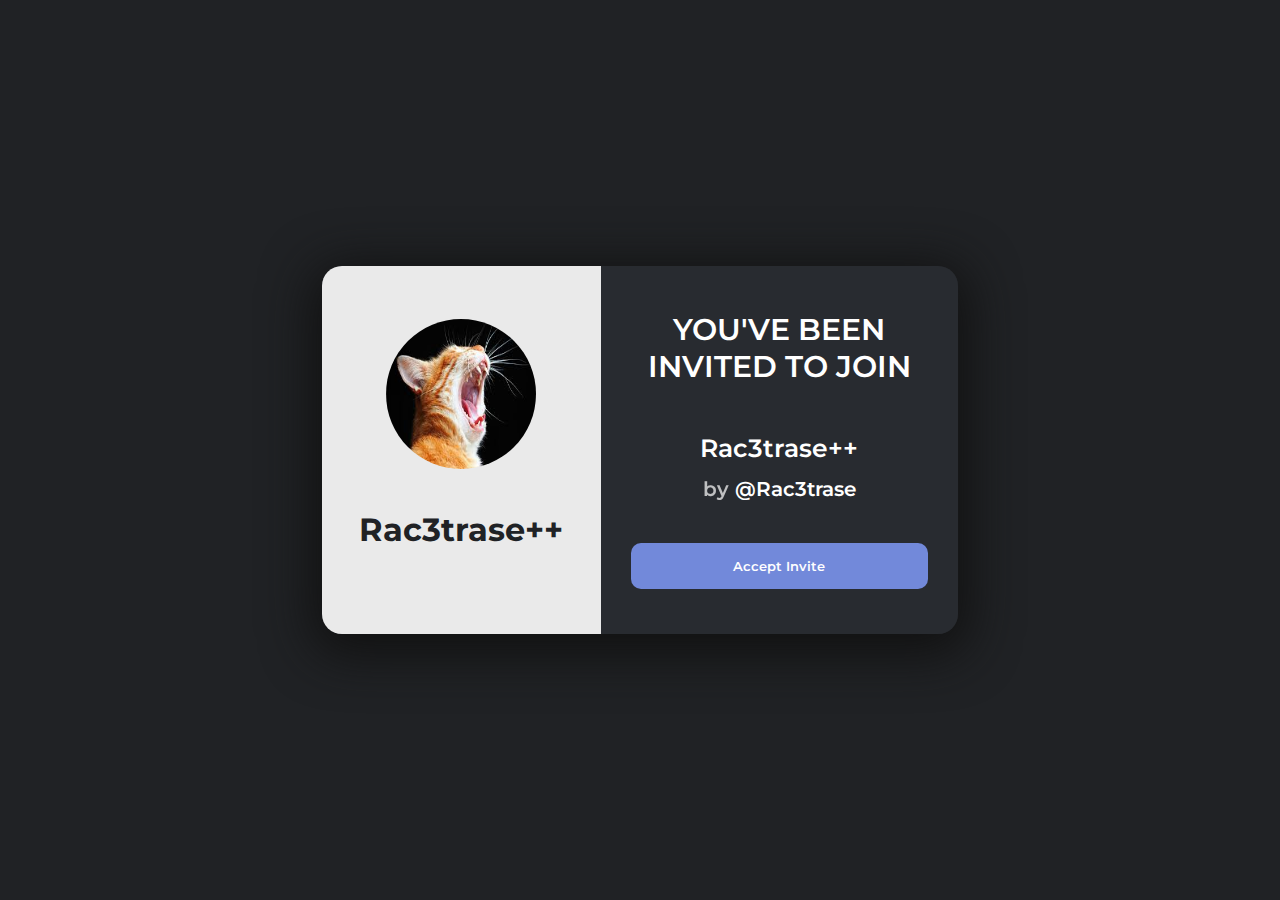
<file: Invite/index.html>
<!DOCTYPE html>
<html lang="en">
<title>Rac3trase++</title>

<head>
  <meta name="viewport" content="width=device-width, initial-scale=1.0" />
  <link rel="stylesheet" type="text/css" href="style.css" />
  <script src="https://ajax.googleapis.com/ajax/libs/jquery/3.3.1/jquery.min.js"></script>
  <link rel="icon" type="image/x-icon" href="/Images/cat.png">
  <script src="script.js"></script>
</head>

<body>
  <main class="main">
    <div class="background">
      <div class="inner inner-1"></div>
      <div class="inner inner-2"></div>
      <div class="inner inner-3"></div>
      <div class="inner inner-4"></div>
      <div class="inner inner-5"></div>
      <div class="inner inner-6"></div>
      <div class="inner inner-7"></div>
      <div class="inner inner-8"></div>
      <div class="inner inner-9"></div>
      <div class="inner inner-10"></div>
      <div class="inner inner-11"></div>
      <div class="inner inner-12"></div>
      <div class="inner inner-13"></div>
    </div>
    <div class="overlay">
      <div id="inviteContainer">
        <div class="logoContainer">
          <img class="logo" src="/Images/cat.png" />
          <h1 class="text">Rac3trase++</h1>
        </div>
        <div class="acceptContainer">
          <div class="divForm">
            <h1>YOU'VE BEEN INVITED TO JOIN</h1>
            <div class="serverInfo">
              <h2>
                <span class="server">Rac3trase++</span><br /><span class="by">by </span><span
                  class="name">@Rac3trase</span>
              </h2>
            </div>
            <a href="https://discord.com/invite/Uja83xcr5S"><button class="acceptBtn">Accept Invite</button></a>
          </div>
        </div>
      </div>
    </div>
  </main>
</body>

</html>
</file>
<file: Invite/style.css>
@import url("https://fonts.googleapis.com/css?family=Montserrat:600,400");
* {
  outline-width: 0;
  font-family: "Montserrat" !important;
  -webkit-user-select: none;
  -moz-user-select: none;
  -ms-user-select: none;
  user-select: none;
}

body {
  margin: 0;
  background-color: #202225;
}

#container {
  height: 100vh;
  background-size: cover !important;
  display: flex;
  justify-content: center;
  align-items: center;
}

#inviteContainer {
  display: flex;
  overflow: hidden;
  position: relative;
  border-radius: 20px;
  box-shadow: 0px 10px 50px 10px #111111;
}

#inviteContainer .acceptContainer {
  padding: 45px 30px;
  box-sizing: border-box;
  width: 400px;
}

#inviteContainer .acceptContainer:before {
  content: "";
  background-size: cover !important;
  box-shadow: inset 0 0 0 3000px rgba(40, 43, 48, 1);
  filter: blur(10px);
  position: absolute;
  width: 150%;
  height: 150%;
  top: -50px;
  left: -50px;
}

.divForm {
  padding-bottom: 15px;
  position: relative;
  text-align: center;
  height: 100%;
  margin-bottom: 50px;
}

.divForm h1 {
  margin: 0 0 15px 0;
  font-family: "Montserrat";
  font-weight: 600;
  font-size: 30px;
  color: #fff;
}

.divForm .serverInfo {
  display: flex;
  align-items: center;
  justify-content: center;
}

.divForm .serverInfo .img {
  width: 100px;
  height: 100px;
  position: relative;
  display: flex;
  justify-content: center;
  align-items: center;
  margin-top: 20px;
}

.divForm .serverInfo .img img {
  width: 75%;
  border-radius: 50%;
}

.divForm .serverInfo h2 {
  color: #fff;
}

.divForm .serverInfo h2 span {
  font-family: "Montserrat";
  font-weight: 600;
}

.divForm .serverInfo h2 .by {
  font-size: 20px;
  opacity: 0.7;
}

.divForm .serverInfo h2 .name {
  font-size: 20px;
}

.divForm .serverInfo h2 .server {
  font-size: 25px;
}

.logoContainer {
  padding: 45px 50px;
  box-sizing: border-box;
  position: relative;
  z-index: 2;
  position: relative;
  overflow: hidden;
  display: flex;
  align-items: center;
  justify-content: center;
  flex-direction: column;
}

.logoContainer img {
  width: 150px;
  height: 150px;
  margin-bottom: -5px;
  display: block;
  position: relative;
  border-radius: 50%;
}

.logoContainer .text {
  padding: 25px 0 10px 0;
  color: #202225;
  z-index: 1;
}

.logoContainer:before {
  content: "";
  background-size: cover !important;
  position: absolute;
  top: -50px;
  left: -50px;
  width: 150%;
  height: 150%;
  filter: blur(10px);
  box-shadow: inset 0 0 0 3000px rgba(255, 255, 255, 0.9);
}

.acceptBtn {
  width: 100%;
  box-sizing: border-box;
  background: #7289da;
  border: none;
  color: #fff;
  padding: 15px 0;
  border-radius: 10px;
  position: absolute;
  bottom: 0;
  left: 0;
  cursor: pointer;
  transition: 0.2s ease;
  font-weight: 600;
}

.acceptBtn:hover {
  background: #6b7fc5;
}

* {
  box-sizing: border-box;
}

main.main {
  background-color: #202225;
  font-family: arial;
  width: 100vw;
  height: 100vh;
  color: white;
  position: relative;
  perspective: 50px;
  display: flex;
  justify-content: center;
  align-items: center;
  flex-wrap: wrap;
  overflow: hidden;
}

main.main .background {
  position: absolute;
  right: 50%;
  width: 100%;
  transform: scale(1) rotate(20deg);
  display: flex;
  opacity: 0.5;
}

@media screen and (min-width: 0px) and (max-width: 675px) {
  .logoContainer {
    display: none;
  }

  main.main .background {
    transform: scale(0.75) rotate(20deg);
  }
}

main.main .background .inner > div:nth-child(1) {
  animation: loop_1 var(--duration) infinite normal linear;
}

main.main .background .inner > div:nth-child(2) {
  animation: loop_2 var(--duration) infinite normal linear;
}

main.main .background .inner > div:nth-child(3) {
  animation: loop_3 var(--duration) infinite normal linear;
}

main.main .background .inner > div:nth-child(4) {
  animation: loop_4 var(--duration) infinite normal linear;
}

main.main .background .inner > div:nth-child(5) {
  animation: loop_5 var(--duration) infinite normal linear;
}

main.main .background .inner > div:nth-child(6) {
  animation: loop_6 var(--duration) infinite normal linear;
}

main.main .background .inner > div:nth-child(7) {
  animation: loop_7 var(--duration) infinite normal linear;
}

main.main .background .inner > div:nth-child(8) {
  animation: loop_8 var(--duration) infinite normal linear;
}

main.main .background .inner > div:nth-child(9) {
  animation: loop_9 var(--duration) infinite normal linear;
}

main.main .background .inner > div:nth-child(10) {
  animation: loop_10 var(--duration) infinite normal linear;
}

main.main .background .inner > div:nth-child(11) {
  animation: loop_11 var(--duration) infinite normal linear;
}

main.main .background .inner > div:nth-child(12) {
  animation: loop_12 var(--duration) infinite normal linear;
}

main.main .background .inner > div:nth-child(13) {
  animation: loop_13 var(--duration) infinite normal linear;
}

main.main .background .inner > div:nth-child(14) {
  animation: loop_14 var(--duration) infinite normal linear;
}

main.main .background .inner > div:nth-child(15) {
  animation: loop_15 var(--duration) infinite normal linear;
}

main.main .background .inner > div:nth-child(16) {
  animation: loop_16 var(--duration) infinite normal linear;
}

main.main .background .inner > div:nth-child(17) {
  animation: loop_17 var(--duration) infinite normal linear;
}

main.main .background .inner > div:nth-child(18) {
  animation: loop_18 var(--duration) infinite normal linear;
}

main.main .background .inner > div:nth-child(19) {
  animation: loop_19 var(--duration) infinite normal linear;
}

main.main .background .inner > div:nth-child(20) {
  animation: loop_20 var(--duration) infinite normal linear;
}

main.main .background .inner > div:nth-child(21) {
  animation: loop_21 var(--duration) infinite normal linear;
}

main.main .overlay {
  position: relative;
  z-index: 100;
  padding: 32px;
  border-radius: 16px;
  color: black;
  width: 110%;
  max-width: 700px;
  text-align: center;
}

main.main .overlay h2 {
  font-size: 32px;
  font-weight: 700;
  margin-bottom: 20px;
}

main.main .overlay p {
  margin-bottom: 20px;
}

main.main .overlay p strong {
  font-weight: 700;
}

main.main .overlay .link {
  width: 100%;
  padding: 10px;
  background: #404eed;
  border-radius: 30px;
  margin-top: 30px;
  display: block;
  color: white;
  text-decoration: none;
}

@keyframes loop_1 {
  0% {
    display: block;
    transform: translateY(200px);
  }
  40% {
    display: none;
    transform: translateY(-1100px);
  }
  100% {
    display: block;
    transform: translateY(200px);
  }
}

@keyframes loop_2 {
  0% {
    display: block;
    transform: translateY(200px);
  }
  40% {
    display: none;
    transform: translateY(-1100px);
  }
  100% {
    display: block;
    transform: translateY(200px);
  }
}

@keyframes loop_3 {
  0% {
    display: block;
    transform: translateY(200px);
  }
  40% {
    display: none;
    transform: translateY(-1100px);
  }
  100% {
    display: block;
    transform: translateY(200px);
  }
}

@keyframes loop_4 {
  0% {
    display: block;
    transform: translateY(200px);
  }
  40% {
    display: none;
    transform: translateY(-1100px);
  }
  100% {
    display: block;
    transform: translateY(200px);
  }
}

@keyframes loop_5 {
  0% {
    display: block;
    transform: translateY(200px);
  }
  40% {
    display: none;
    transform: translateY(-1100px);
  }
  100% {
    display: block;
    transform: translateY(200px);
  }
}

@keyframes loop_6 {
  0% {
    display: block;
    transform: translateY(200px);
  }
  40% {
    display: none;
    transform: translateY(-1100px);
  }
  100% {
    display: block;
    transform: translateY(200px);
  }
}
@keyframes loop_7 {
  0% {
    display: block;
    transform: translateY(200px);
  }
  40% {
    display: none;
    transform: translateY(-1100px);
  }
  100% {
    display: block;
    transform: translateY(200px);
  }
}

@keyframes loop_8 {
  0% {
    display: block;
    transform: translateY(200px);
  }
  40% {
    display: none;
    transform: translateY(-1100px);
  }
  100% {
    display: block;
    transform: translateY(200px);
  }
}

@keyframes loop_9 {
  0% {
    display: block;
    transform: translateY(200px);
  }
  40% {
    display: none;
    transform: translateY(-1100px);
  }
  100% {
    display: block;
    transform: translateY(200px);
  }
}

@keyframes loop_10 {
  0% {
    display: block;
    transform: translateY(200px);
  }
  40% {
    display: none;
    transform: translateY(-1100px);
  }
  100% {
    display: block;
    transform: translateY(200px);
  }
}

@keyframes loop_11 {
  0% {
    display: block;
    transform: translateY(200px);
  }
  40% {
    display: none;
    transform: translateY(-1100px);
  }
  100% {
    display: block;
    transform: translateY(200px);
  }
}

@keyframes loop_12 {
  0% {
    display: block;
    transform: translateY(200px);
  }
  40% {
    display: none;
    transform: translateY(-1100px);
  }
  100% {
    display: block;
    transform: translateY(200px);
  }
}

@keyframes loop_13 {
  0% {
    display: block;
    transform: translateY(200px);
  }
  40% {
    display: none;
    transform: translateY(-1100px);
  }
  100% {
    display: block;
    transform: translateY(200px);
  }
}
@keyframes loop_14 {
  0% {
    display: block;
    transform: translateY(200px);
  }
  40% {
    display: none;
    transform: translateY(-1100px);
  }
  100% {
    display: block;
    transform: translateY(200px);
  }
}

@keyframes loop_15 {
  0% {
    display: block;
    transform: translateY(200px);
  }
  40% {
    display: none;
    transform: translateY(-1100px);
  }
  100% {
    display: block;
    transform: translateY(200px);
  }
}

@keyframes loop_16 {
  0% {
    display: block;
    transform: translateY(200px);
  }
  40% {
    display: none;
    transform: translateY(-1100px);
  }
  100% {
    display: block;
    transform: translateY(200px);
  }
}

@keyframes loop_17 {
  0% {
    display: block;
    transform: translateY(200px);
  }
  40% {
    display: none;
    transform: translateY(-1100px);
  }
  100% {
    display: block;
    transform: translateY(200px);
  }
}

@keyframes loop_18 {
  0% {
    display: block;
    transform: translateY(200px);
  }
  40% {
    display: none;
    transform: translateY(-1100px);
  }
  100% {
    display: block;
    transform: translateY(200px);
  }
}

@keyframes loop_19 {
  0% {
    display: block;
    transform: translateY(200px);
  }
  40% {
    display: none;
    transform: translateY(-1100px);
  }
  100% {
    display: block;
    transform: translateY(200px);
  }
}

@keyframes loop_20 {
  0% {
    display: block;
    transform: translateY(200px);
  }
  40% {
    display: none;
    transform: translateY(-1100px);
  }
  100% {
    display: block;
    transform: translateY(200px);
  }
}

@keyframes loop_21 {
  0% {
    display: block;
    transform: translateY(200px);
  }
  40% {
    display: none;
    transform: translateY(-1100px);
  }
  100% {
    display: block;
    transform: translateY(200px);
  }
}

.card {
  width: 500px;
  height: 140px;
  background-color: white;
  border-radius: 16px;
  position: relative;
  overflow: hidden;
  display: flex !important;
  align-items: center;
  z-index: 1;
  margin: 32px 16px;
}

.card:after {
  content: "";
  width: 100%;
  height: 50%;
  bottom: 0;
  left: 0;
  background-color: #404eed;
  z-index: 1;
  display: block;
  position: absolute;
}

.card * {
  z-index: 10;
  position: relative;
}

.card .card--icon {
  width: 100px;
  height: 100px;
  border-radius: 50%;
  margin: 20px;
  position: relative;
}

.card .card--icon img {
  object-fit: cover;
  object-position: center center;
  width: 100%;
  height: 100%;
  border-radius: 50%;
}

.card .card--icon span {
  display: block;
  position: absolute;
  bottom: 0px;
  right: 0px;
  width: 30px;
  height: 30px;
  border-radius: 50%;
  background-color: #00c900;
  z-index: 10;
  border: solid 5px #404eed;
}

.card .card--content {
  height: 100%;
}

.card .card--content .name {
  height: 50%;
  display: flex;
  align-items: flex-end;
}

.card .card--content .name span {
  color: #2c2f33;
  font-weight: 700;
  font-size: 20px;
  margin-bottom: 10px;
  text-transform: uppercase;
}

.card .card--content .playing {
  height: 50%;
}

.card .card--content .playing span {
  display: inline-block;
  width: 100%;
}

.card .card--content .playing span.title {
  margin-top: 10px;
  font-size: 12px;
  color: #fbcf73;
}

.card .card--content .playing span.game {
  margin-top: 5px;
  font-size: 16px;
  color: white;
}
</file>
